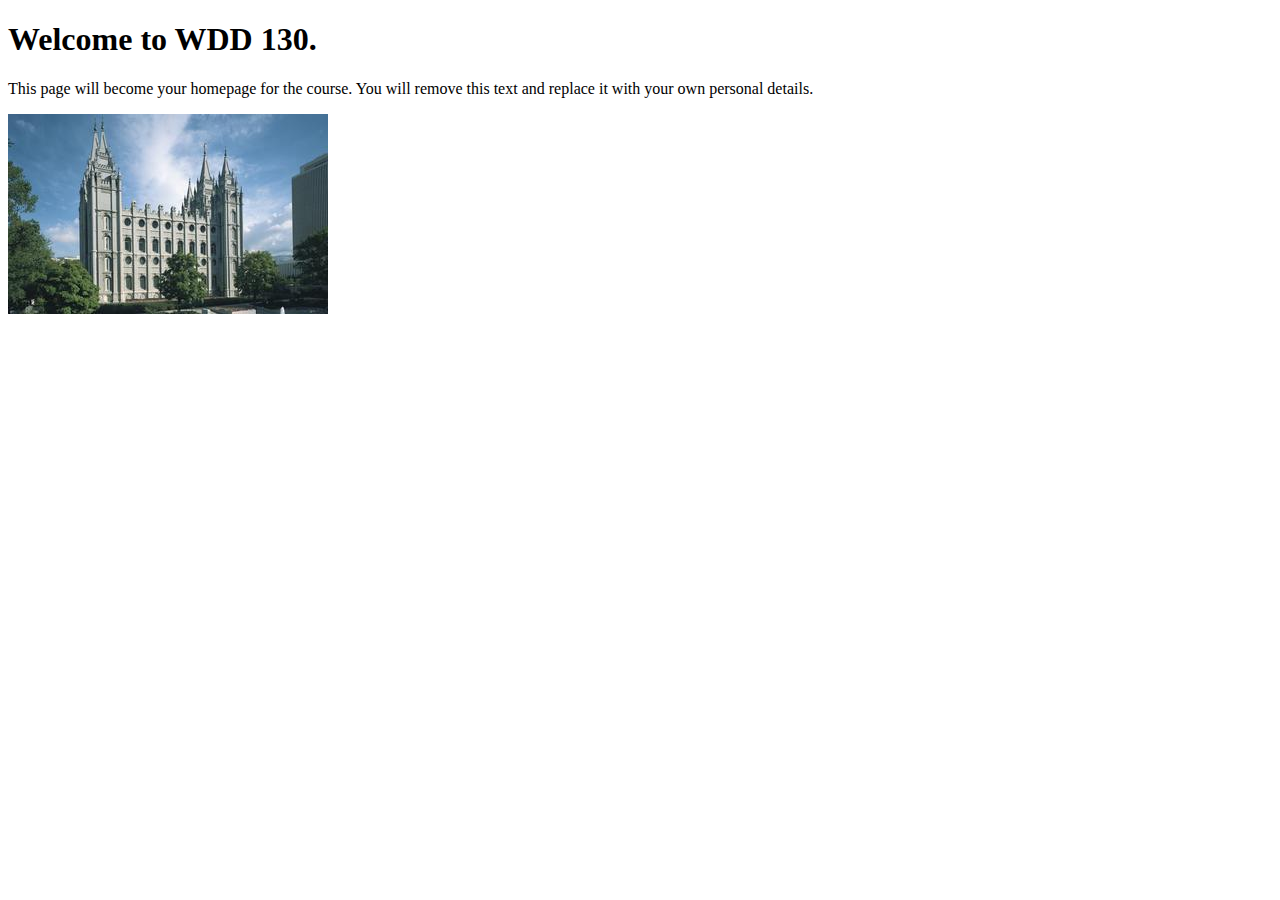
<file: index.html>
<!DOCTYPE html>
<html lang="en">
<head>
    <meta charset="UTF-8">
    <meta name="viewport" content="width=device-width, initial-scale=1.0">
    <title>WDD 130 | Personal Homepage</title>
</head>
<body>
    <h1>Welcome to WDD 130.</h1>
    <p>This page will become your homepage for the course. You will remove this text and replace it with your own personal details.</p>

    <img src="images/salt-lake-temple.jpg" alt="The Salt Lake Temple.">
</body>
</html>
</file>
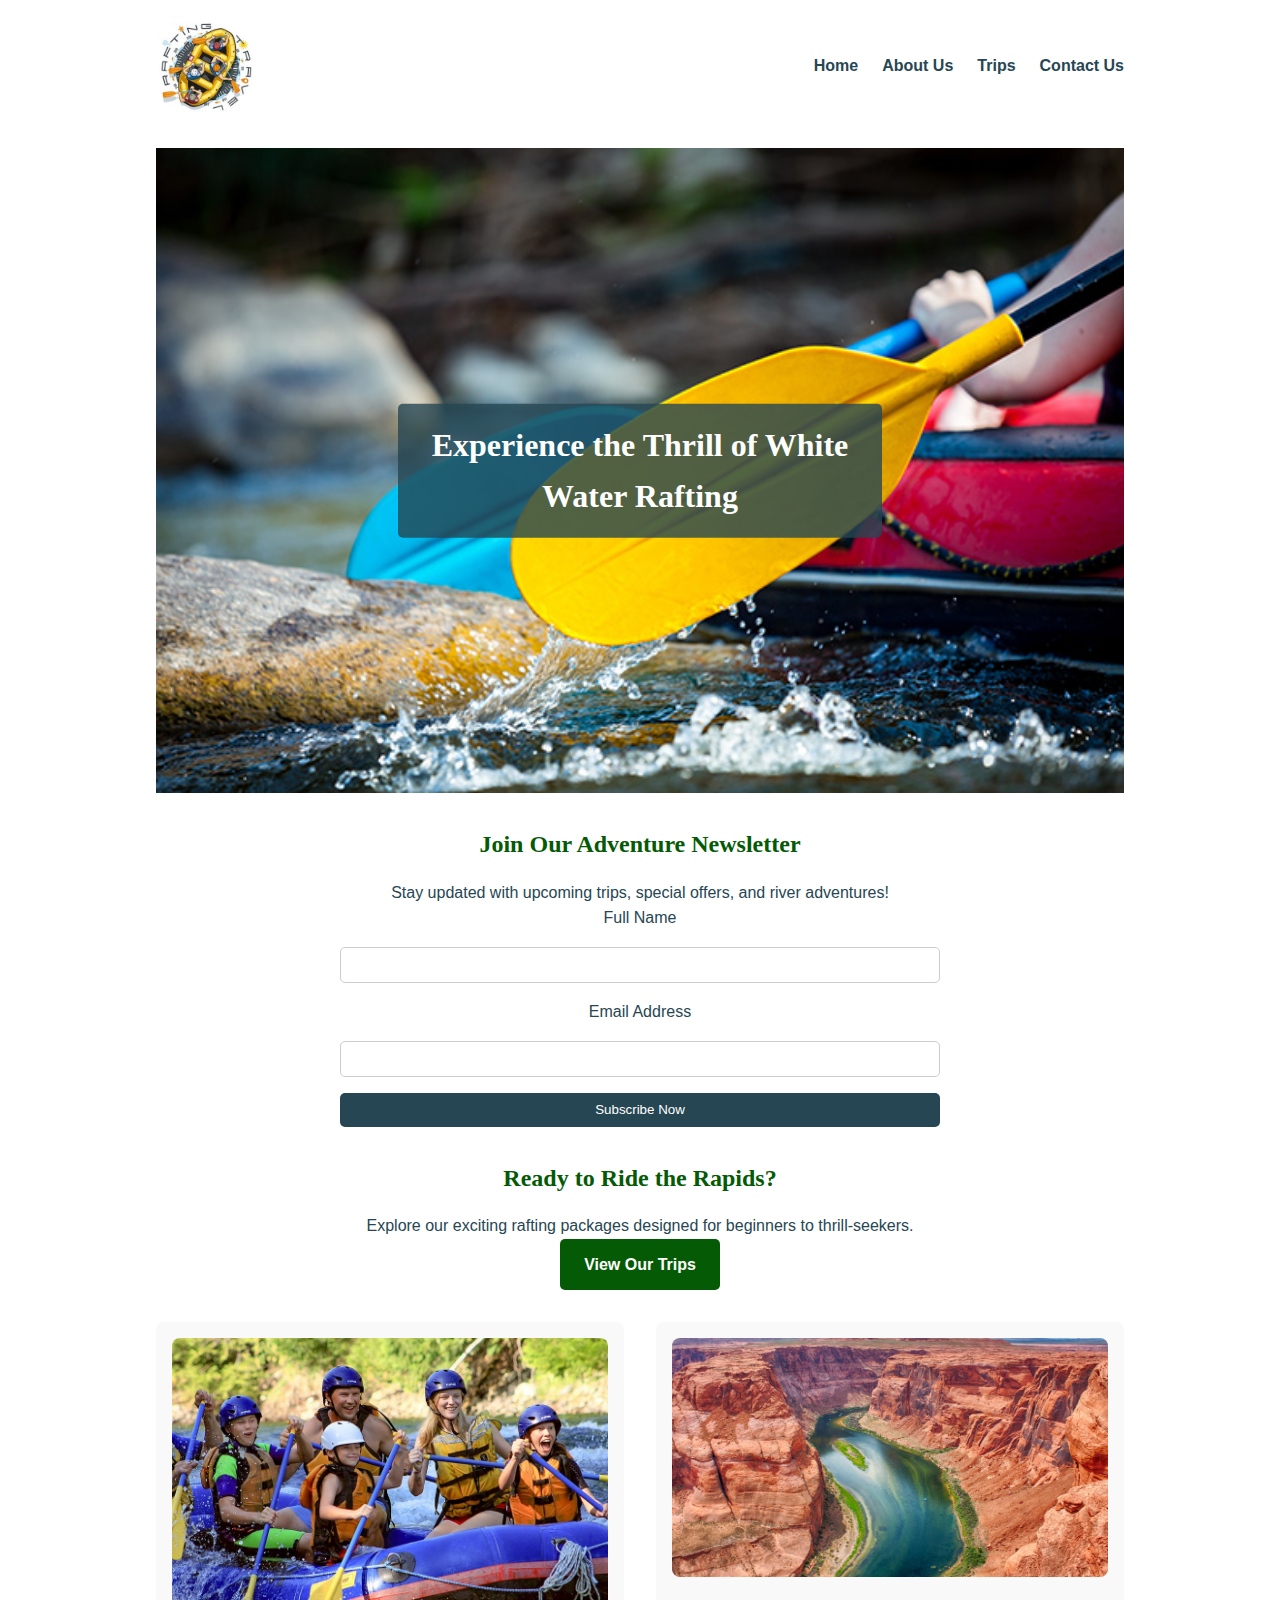
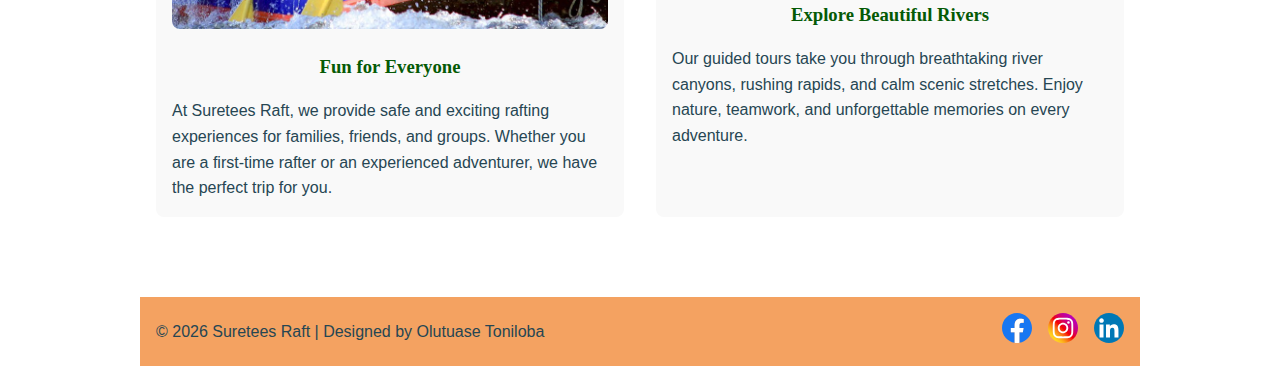
<file: wwr/index.html>
<!DOCTYPE html>
<html lang="en">

<head>
    <meta charset="UTF-8">
    <meta name="viewport" content="width=device-width, initial-scale=1.0">
    <meta name="description"
        content="Experience thrilling white water rafting adventures with Suretees Raft. Discover exciting trips, scenic rivers, and unforgettable outdoor experiences.">
    <meta name="author" content="Olutuase Toniloba">
    <link rel="stylesheet" href="styles/rafting.css">
    <title>Home | Suretees Raft</title>
</head>

<body>
    <header>
        <img src="images/z-raftingcompas.jpg" alt="Suretees Raft Logo">
        <nav>
            <a href="index.html">Home</a>
            <a href="about.html">About Us</a>
            <a href="trips.html">Trips</a>
            <a href="contact.html">Contact Us</a>
        </nav>
    </header>

    <main>

        <!-- HERO SECTION -->
        <section class="hero">
            <img src="images/rafting20_600.jpg" alt="White Water Rafting Adventure">
            <h1>Experience the Thrill of White Water Rafting</h1>
        </section>

        <!-- NEWSLETTER SIGN UP -->
        <section class="newsletter">
            <h2>Join Our Adventure Newsletter</h2>
            <p>Stay updated with upcoming trips, special offers, and river adventures!</p>

            <form>
                <label for="fullname">Full Name</label>
                <input type="text" id="fullname" name="fullname" required>

                <label for="email">Email Address</label>
                <input type="email" id="email" name="email" required>

                <button type="submit">Subscribe Now</button>
            </form>
        </section>

        <!-- CALL TO ACTION -->
        <section class="cta">
            <h2>Ready to Ride the Rapids?</h2>
            <p>Explore our exciting rafting packages designed for beginners to thrill-seekers.</p>
            <a href="trips.html" class="cta-button">View Our Trips</a>
        </section>

        <!-- GRID CONTENT SECTION -->
        <section class="home-grid">

            <div class="grid-item">
                <img src="images/rafting-family.jpg" alt="Family Rafting Adventure">
                <h3>Fun for Everyone</h3>
                <p>
                    At Suretees Raft, we provide safe and exciting rafting experiences
                    for families, friends, and groups. Whether you are a first-time rafter
                    or an experienced adventurer, we have the perfect trip for you.
                </p>
            </div>

            <div class="grid-item">
                <img src="images/rafting-scene.jpg" alt="Scenic River Canyon">
                <h3>Explore Beautiful Rivers</h3>
                <p>
                    Our guided tours take you through breathtaking river canyons,
                    rushing rapids, and calm scenic stretches. Enjoy nature,
                    teamwork, and unforgettable memories on every adventure.
                </p>
            </div>

        </section>

    </main>

    <footer>
        <p>© 2026 Suretees Raft | Designed by Olutuase Toniloba</p>
        <nav class="socialmedia">
            <a href="https://facebook.com">
                <img src="images/facebook.svg" alt="Facebook Icon">
            </a>
            <a href="https://instagram.com">
                <img src="images/instagram.svg" alt="Instagram Icon">
            </a>
            <a href="https://linkedin.com">
                <img src="images/linkedin.svg" alt="LinkedIn Icon">
            </a>
        </nav>
    </footer>

</body>

</html>
</file>
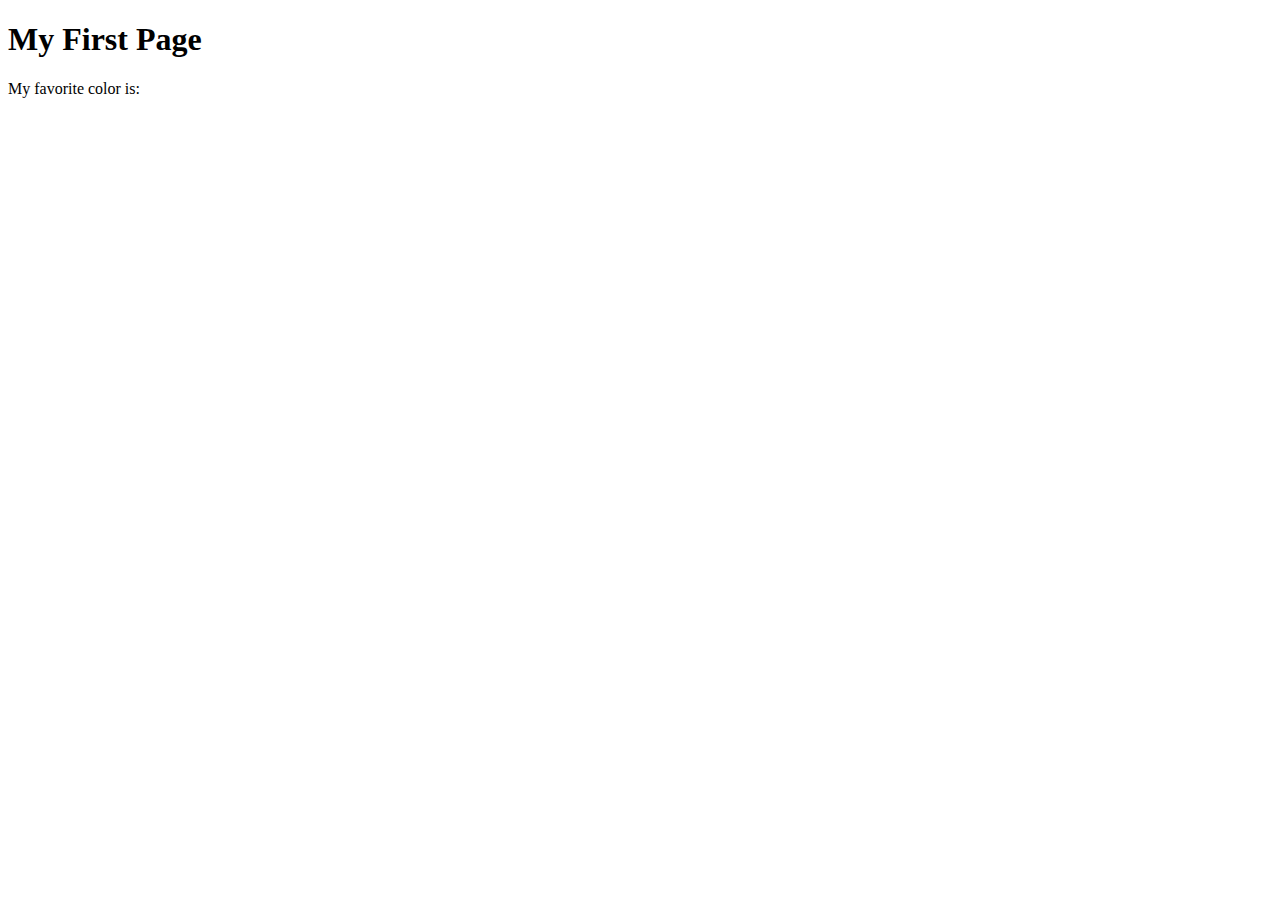
<file: week01/first-page.html>
<!DOCTYPE html>
<html lang="en">
<head>
    <meta charset="UTF-8">
    <meta name="viewport" content="width=device-width, initial-scale=1.0">
    <title>My First Page</title>
</head>
<body>
    <h1>My First Page</h1>
    <p>My favorite color is: </p>
</body>
</html>
</file>
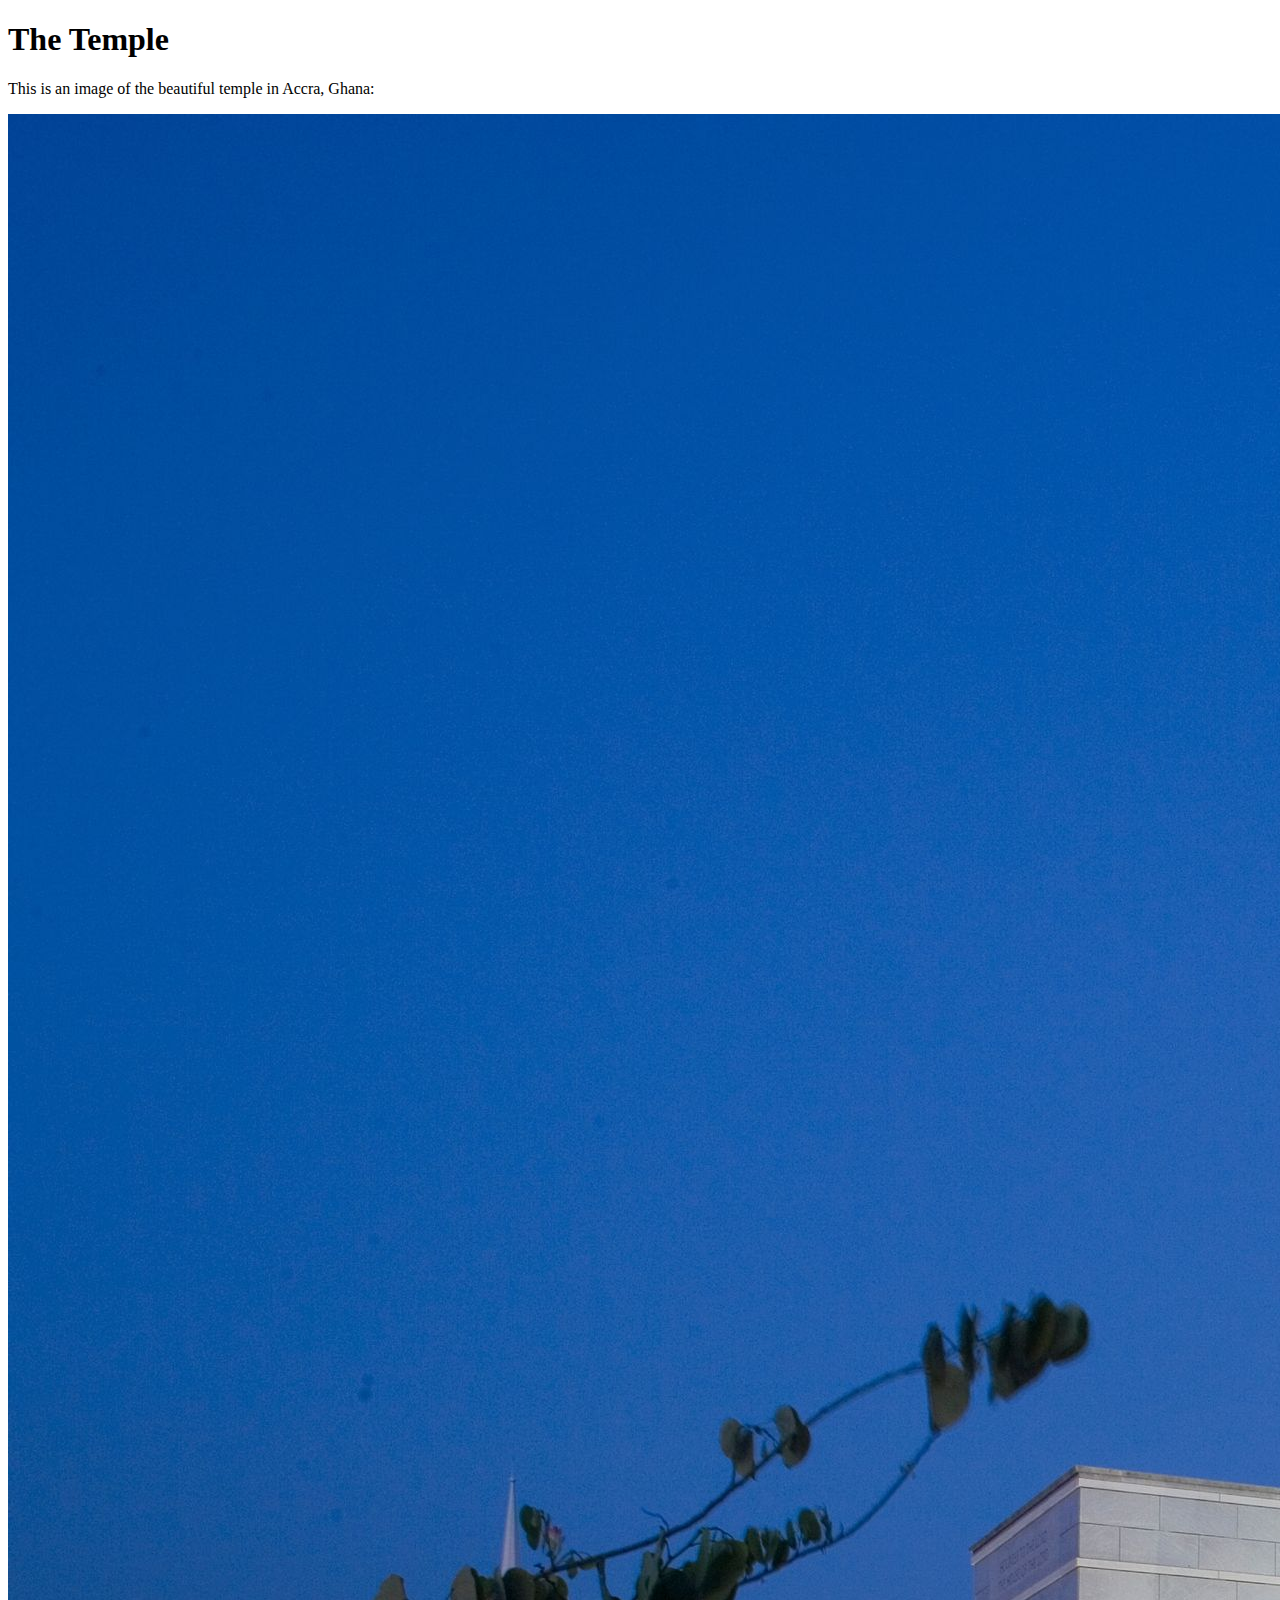
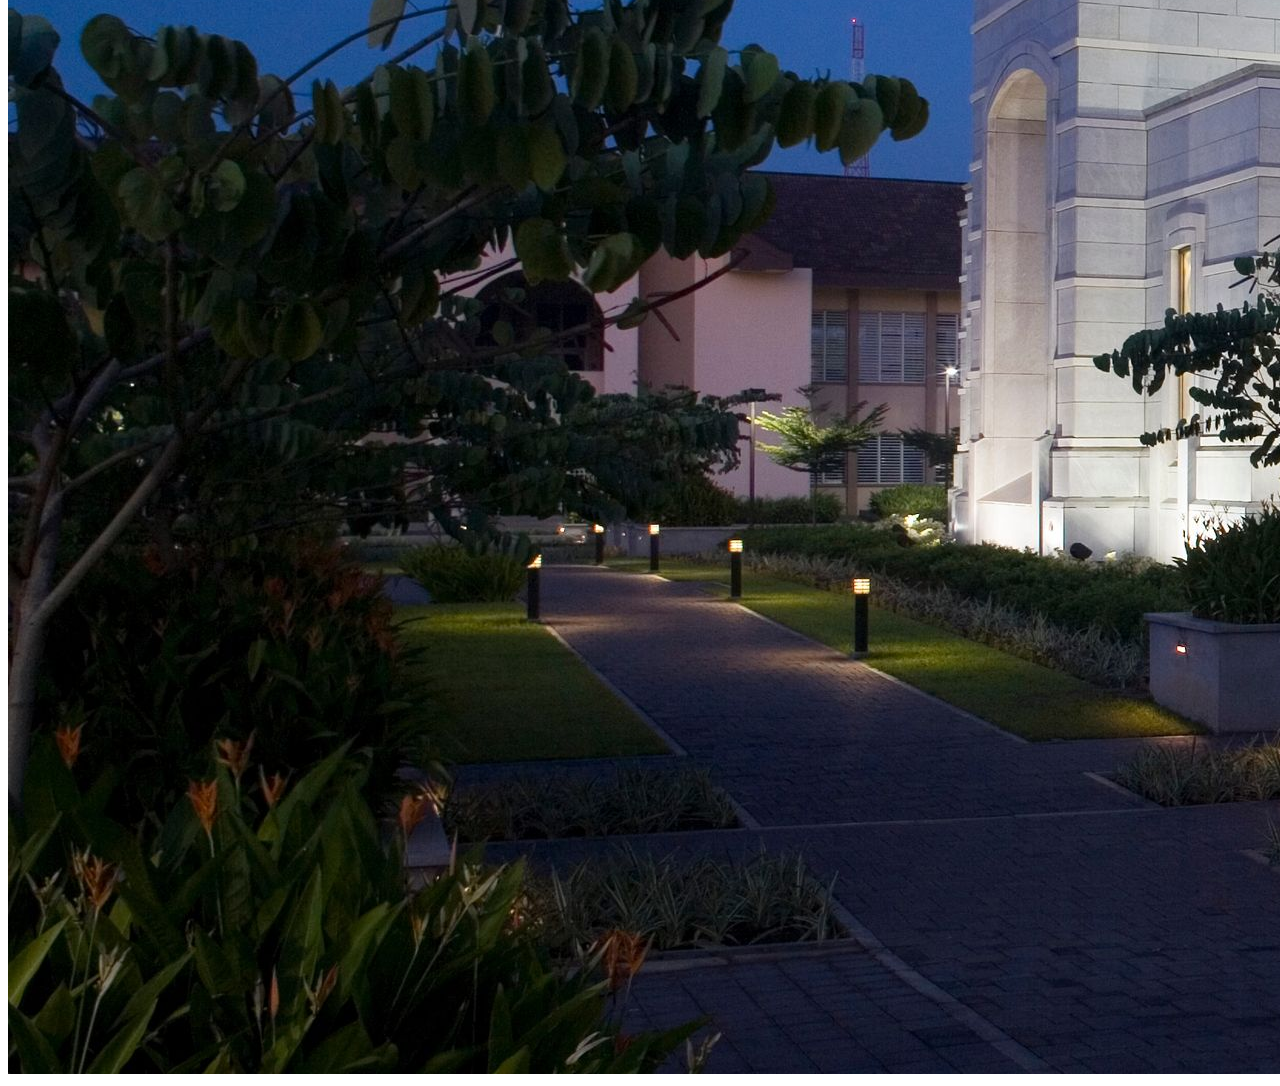
<file: week01/images.html>
<!DOCTYPE html>
<html lang="en">
<head>
    <meta charset="UTF-8">
    <meta name="viewport" content="width=device-width, initial-scale=1.0">
    <title>Temple Image</title>
</head>
<body>
    <h1>The Temple</h1>
    <p>This is an image of the beautiful temple in Accra, Ghana:</p>
    <img src="images/temple-large.jpeg" alt="The Accra Ghana Temple">
    
</body>
</html>
</file>
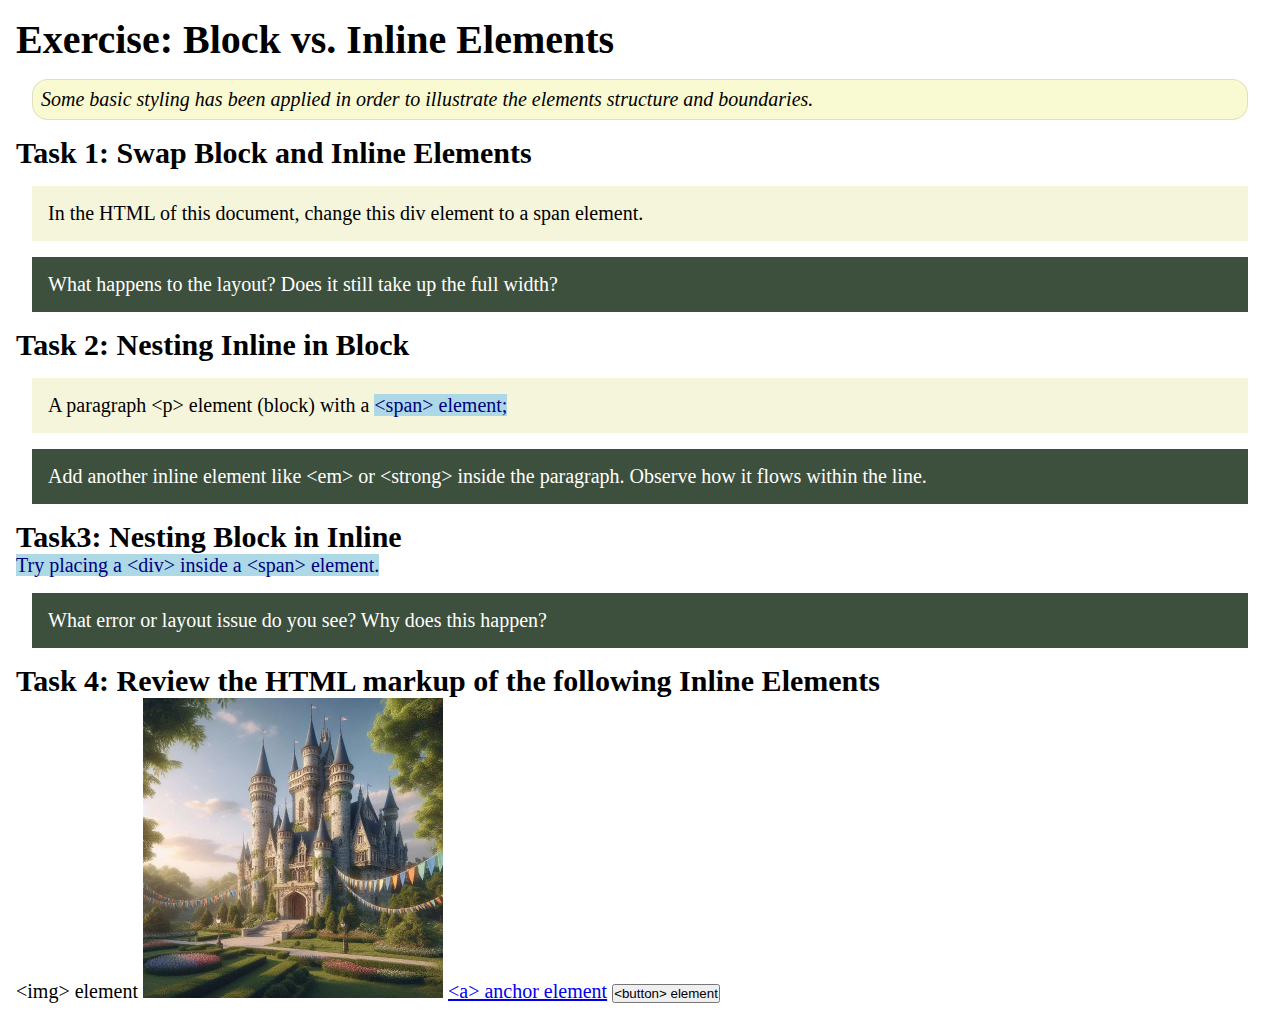
<file: week02/block-vs-inline.html>
<!DOCTYPE html>
<html lang="en">

<head>
    <meta charset="UTF-8">
    <meta name="viewport" content="width=device-width, initial-scale=1.0">
    <title>Exercise: Block vs. Inline Elements</title>
    <link rel="stylesheet" href="styles/block-vs-inline.css">
</head>

<body>
    <main>
        <h1>Exercise: Block vs. Inline Elements</h1>
        <p class="note">Some basic styling has been applied in order to illustrate the elements structure and
            boundaries.</p>

        <h2>Task 1: Swap Block and Inline Elements</h2>
        <div>In the HTML of this document, change this div element to a span element.</div>

        <p class="question">What happens to the layout? Does it still take up the full width?</p>

        <h2>Task 2: Nesting Inline in Block</h2>
        <p>A paragraph &lt;p&gt; element (block) with a <span>&lt;span&gt; element;</span></p>
        <p class="question">Add another inline element like &lt;em&gt; or &lt;strong&gt; inside the paragraph. Observe
            how it flows within the line.</p>

        <h2>Task3: Nesting Block in Inline</h2>
        <span>Try placing a &lt;div&gt; inside a &lt;span&gt; element.</span>
            <p class="question">What error or layout issue do you see? Why does this happen?</p>


            <h2>Task 4: Review the HTML markup of the following Inline Elements</h2>
        &lt;img&gt; element
        <img src="images/castle.webp" alt="placeholder image (images are inline)" width="300" height="300">
        <a href="https://churchofjesuschrist.org">&lt;a&gt; anchor element</a>
        <button type="button">&lt;button&gt; element</button>
    </main>
</body>

</html>
</file>
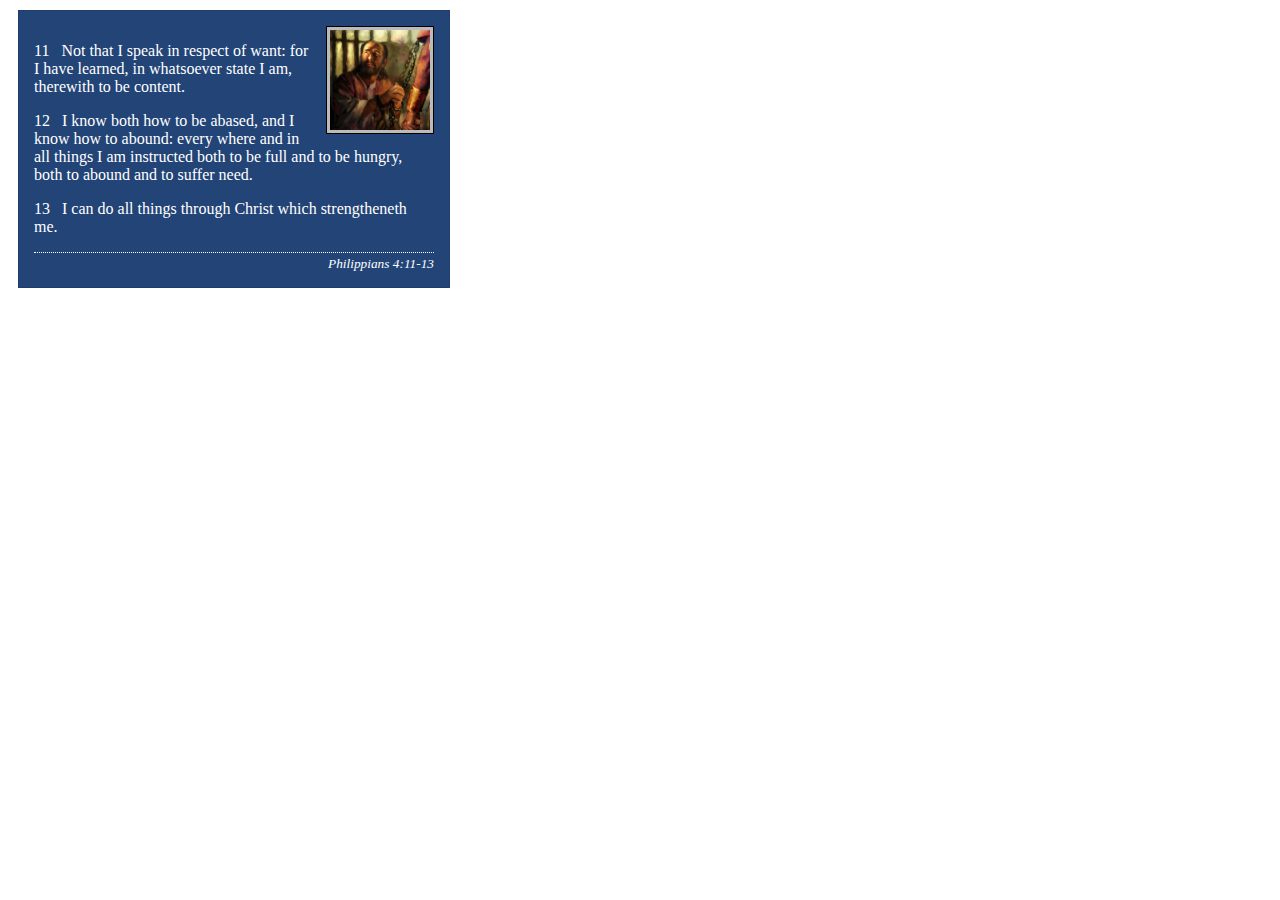
<file: week02/box-model-solution.html>
<!DOCTYPE html>
<html lang="en">
<head>
    <meta charset="UTF-8">
    <meta name="viewport" content="width=device-width, initial-scale=1.0">
    <title>Box Model Activity</title>
    <link rel="stylesheet" href="styles/box-model-solution.css">
</head>
<body>
    <main>
        <div class="callout">
            <img src="images/apostle-paul-imprisoned.webp" alt="Paul the Apostle - Imprisoned in Rome" width="200" height="200">
            <blockquote>
                <p>11 &nbsp; Not that I speak in respect of want: for I have learned, in whatsoever state I am, therewith to be content.</p>
                <p>12 &nbsp; I know both how to be abased, and I know how to abound: every where and in all things I am instructed both to be full and to be hungry, both to abound and to suffer need.</p>
                <p>13 &nbsp; I can do all things through Christ which strengtheneth me.</p>
            </blockquote>
            <cite>Philippians 4:11-13</cite>
        </div>
    </main>
</body>
</html>
</file>
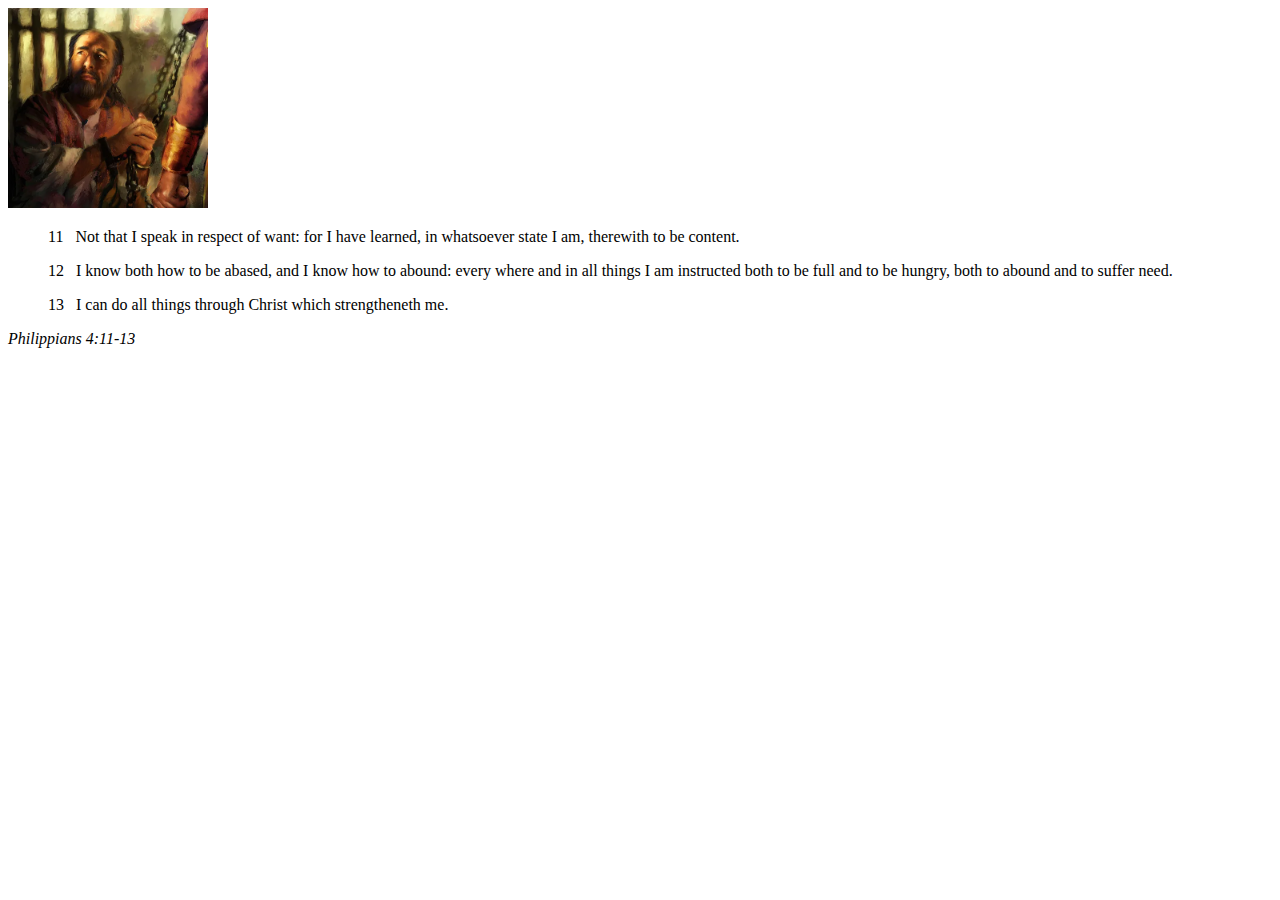
<file: week02/box-model.html>
<!DOCTYPE html>
<html lang="en">
<head>
    <meta charset="UTF-8">
    <meta name="viewport" content="width=device-width, initial-scale=1.0">
    <title>Box Model Activity</title>
</head>
<body>
    <main>
        <div class="callout">
            <img src="images/apostle-paul-imprisoned.webp" alt="Paul the Apostle - Imprisoned in Rome" width="200" height="200">
            <blockquote>
                <p>11 &nbsp; Not that I speak in respect of want: for I have learned, in whatsoever state I am, therewith to be content.</p>
                <p>12 &nbsp; I know both how to be abased, and I know how to abound: every where and in all things I am instructed both to be full and to be hungry, both to abound and to suffer need.</p>
                <p>13 &nbsp; I can do all things through Christ which strengtheneth me.</p>
            </blockquote>
            <cite>Philippians 4:11-13</cite>
        </div>
    </main>
</body>
</html>
</file>
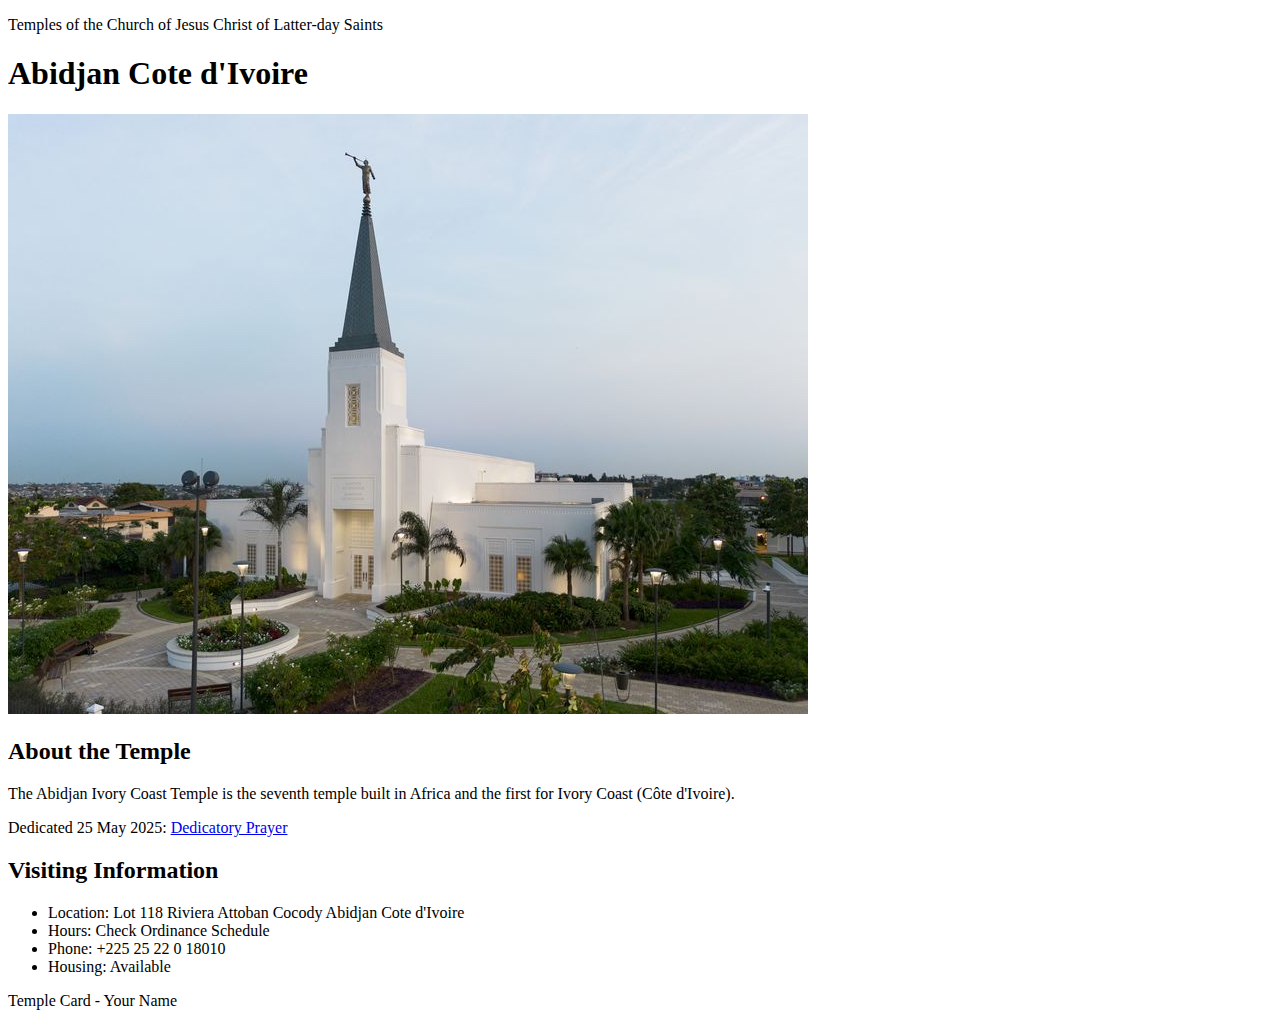
<file: week02/temple.html>
<!DOCTYPE html>
<html lang="en">

<head>
    <meta charset="UTF-8">
    <meta name="viewport" content="width=device-width, initial-scale=1.0">
    <title>Temple Card - Abidjan Cote d'Ivoire</title>
</head>

<body>
    <header>
        <p>Temples of the Church of Jesus Christ of Latter-day Saints</p>
    </header>
    <main>
        <h1>Abidjan Cote d'Ivoire</h1>
        <picture>
            <img src="images/abidjan-ivory-coast.jpeg" alt="Abidjan Cote d'Ivoire Temple">
        </picture>
        <section>
            <h2>About the Temple</h2>
            <p>The Abidjan Ivory Coast Temple is the seventh temple built in Africa and the first for Ivory Coast (Côte
                d'Ivoire).</p>
            <p>Dedicated 25 May 2025: <a
                    href="https://www.churchofjesuschrist.org/temples/dedicatory-prayer/abidjan-ivory-coast-temple/2025-05-25?lang=eng"
                    target="_blank" rel="noopener noreferrer">Dedicatory Prayer</a></p>
        </section>
        <section>
            <h2>Visiting Information</h2>
            <ul>
                <li>Location: Lot 118 Riviera Attoban Cocody Abidjan Cote d'Ivoire</li>
                <li>Hours: Check Ordinance Schedule</li>
                <li>Phone: +225 25 22 0 18010</li>
                <li>Housing: Available</li>
            </ul>
        </section>
    </main>
    <footer>
        <p>Temple Card - Your Name</p>
    </footer>
</body>

</html>
</file>
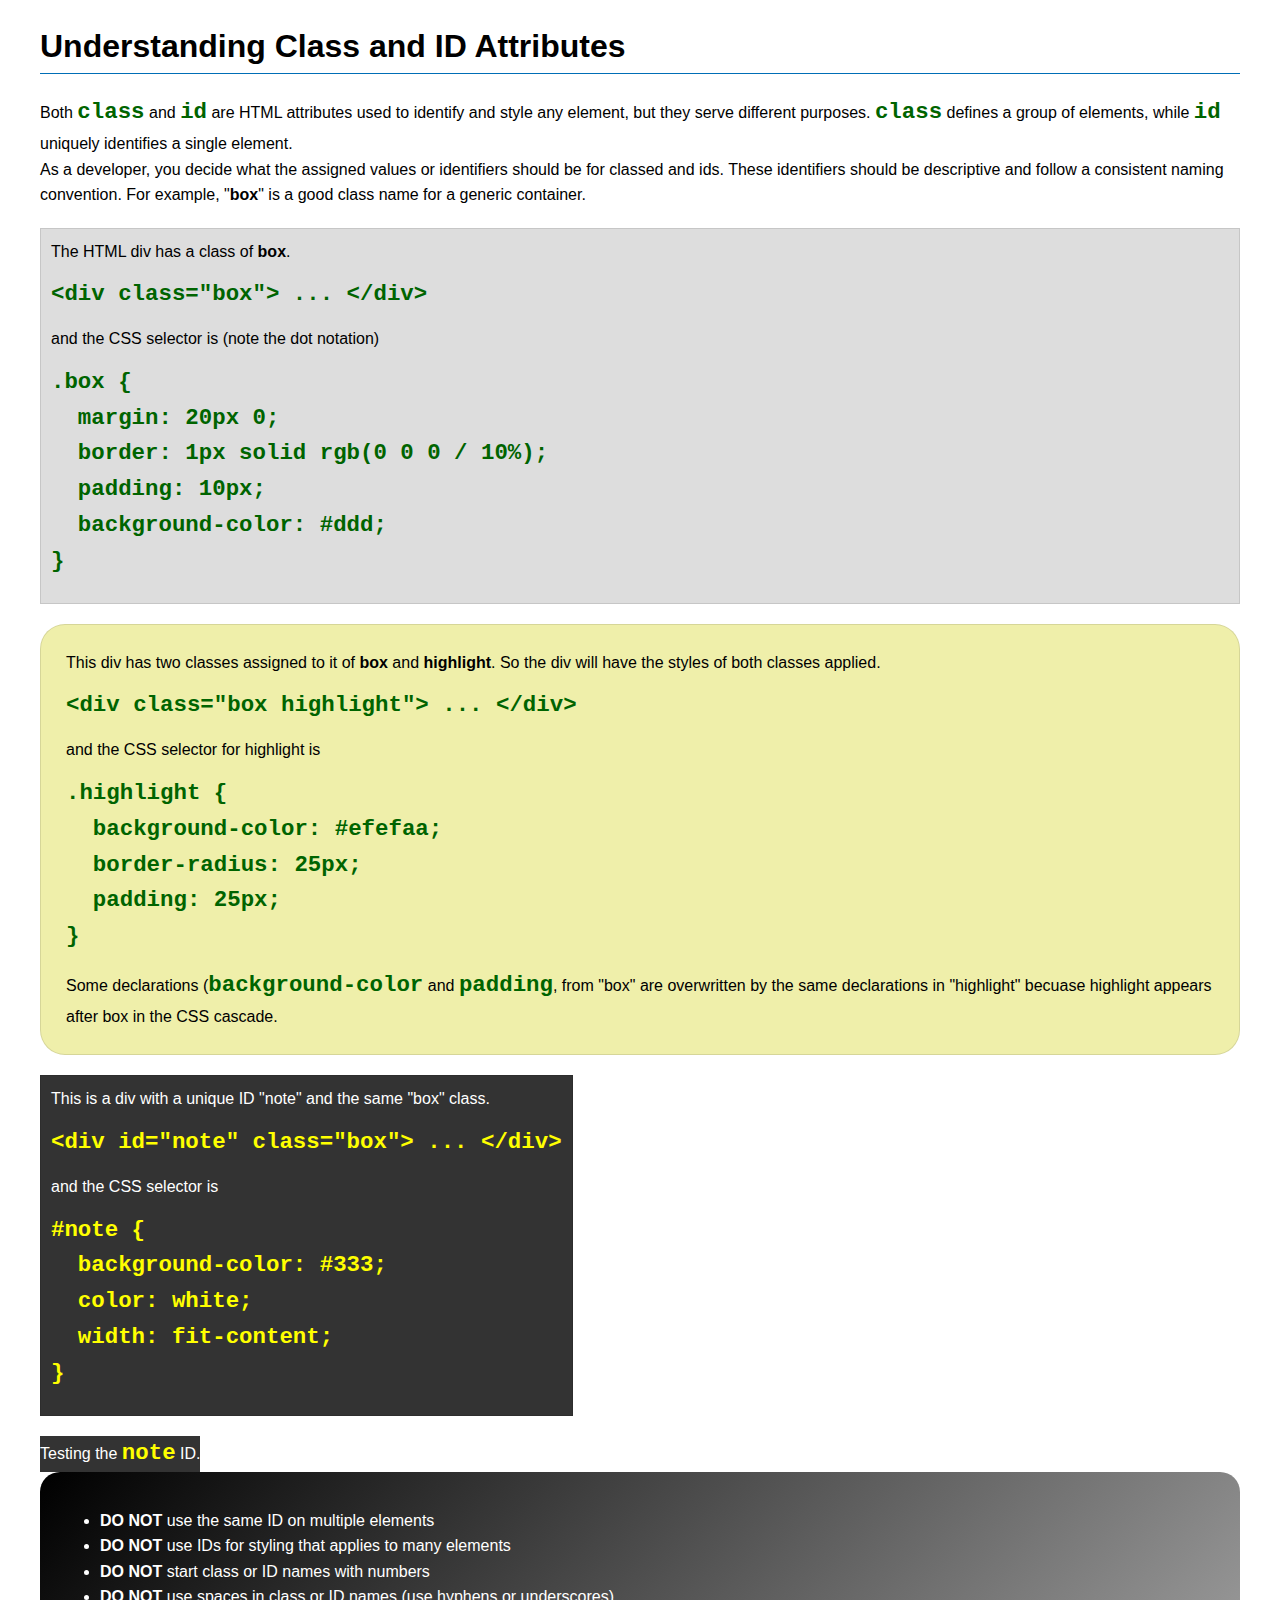
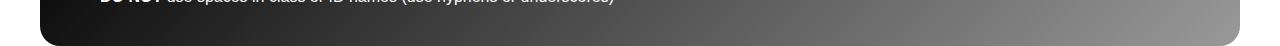
<file: week03/class-and-id.html>
<!DOCTYPE html>
<html lang="en">

<head>
    <meta charset="UTF-8">
    <meta name="viewport" content="width=device-width, initial-scale=1.0">
    <title>Class vs ID Attributes</title>
    <link rel="stylesheet" href="styles/class-and-id.css">
</head>

<body>
    <h1>Understanding Class and ID Attributes</h1>
    <p>Both <code>class</code> and <code>id</code> are HTML attributes used to identify and style any element, but they
        serve different purposes. <code>class</code> defines a group of elements, while <code>id</code> uniquely
        identifies a single element.</p>
    <p>As a developer, you decide what the assigned values or identifiers should be for classed and ids. These
        identifiers should be
        descriptive and follow a consistent naming convention. For example, "<strong>box</strong>" is a good class name
        for a generic container.</p>
    <div class="box">
        <p>The HTML div has a class of <strong>box</strong>.</p>
        <pre><code class="html">&lt;div class="box"&gt; ... &lt;/div&gt;</code></pre>
        and the CSS selector is (note the dot notation)
        <pre><code class="css">.box {
  margin: 20px 0;
  border: 1px solid rgb(0 0 0 / 10%);
  padding: 10px;
  background-color: #ddd; 
}</code></pre>
    </div>

    <div class="box highlight">
        <p>This div has two classes assigned to it of <strong>box</strong> and <strong>highlight</strong>. So the div
            will have the styles of both classes applied.</p>
        <pre><code class="html">&lt;div class="box highlight"&gt; ... &lt;/div&gt;</code></pre>
        and the CSS selector for highlight is
        <pre><code class="css">.highlight {
  background-color: #efefaa;
  border-radius: 25px;
  padding: 25px;
}</code></pre>
<p>Some declarations (<code>background-color</code> and <code>padding</code>, from "box" are overwritten by the same declarations in "highlight" becuase highlight appears after box in the CSS cascade.</p>
    </div>

    <div id="note" class="box">
        <p>This is a div with a unique ID "note" and the same "box" class.</p>
        <pre><code class="html">&lt;div id="note" class="box"&gt; ... &lt;/div&gt;</code></pre>
        and the CSS selector is
        <pre><code class="css">#note {
  background-color: #333;
  color: white;
  width: fit-content;
}</code></pre>
    </div>

    <div id="note">
        <p>Testing the <code>note</code> ID.</p>
    </div>

    <section id="best-practice">
        <ul>
            <li><strong>DO NOT</strong> use the same ID on multiple elements</li>
            <li><strong>DO NOT</strong> use IDs for styling that applies to many elements</li>
            <li><strong>DO NOT</strong> start class or ID names with numbers</li>
            <li><strong>DO NOT</strong> use spaces in class or ID names (use hyphens or underscores)</li>
        </ul>
    </section>




</body>

</html>
</file>
<file: wwr/styles/rafting.css>
:root {
  --primary-color: #055a05;
  --secondary-color: #f4a261;
  --accent1-color: #264653;
  --accent2-color: #e9c46a;

  --heading-font: "Times New Roman", Georgia, serif;
  --body-font: Arial, Helvetica, sans-serif;
}

* {
  margin: 0;
  padding: 0;
  box-sizing: border-box;
}

body {
  font-family: var(--body-font);
  color: var(--accent1-color);
  line-height: 1.6;
}


header,
main,
footer {
  max-width: 1000px;
  margin: 0 auto;
  padding: 1rem;
}

header {
  display: grid;
  grid-template-columns: auto 1fr;
  align-items: center;
}

header img {
  width: 100px;
}

nav {
  display: flex;
  justify-content: flex-end;
  gap: 1.5rem;
}

nav a {
  text-decoration: none;
  font-weight: bold;
  color: var(--accent1-color);
  transition: 0.3s;
}

nav a:hover {
  color: var(--secondary-color);
}

h1, h2, h3 {
  font-family: var(--heading-font);
  color: var(--primary-color);
  margin-bottom: 1rem;
  text-align: center;
}

.hero {
  position: relative;
  text-align: center;
}

.hero img {
  width: 100%;
  height: auto;
  display: block;
}

.hero h1 {
  position: absolute;
  top: 50%;
  left: 50%;
  transform: translate(-50%, -50%);
  background-color: rgba(38, 70, 83, 0.8);
  color: white;
  padding: 1rem 2rem;
  border-radius: 5px;
}


.cta {
  text-align: center;
  margin: 2rem 0;
}

.cta-button {
  display: inline-block;
  padding: 0.8rem 1.5rem;
  background-color: var(--primary-color);
  color: white;
  text-decoration: none;
  border-radius: 5px;
  font-weight: bold;
  transition: 0.3s;
}

.cta-button:hover {
  background-color: var(--secondary-color);
}


.newsletter {
  max-width: 600px;
  margin: 2rem auto;
  text-align: center;
}

.newsletter form {
  display: grid;
  gap: 1rem;
}

.newsletter input {
  padding: 0.6rem;
  border-radius: 5px;
  border: 1px solid #ccc;
}

.newsletter button {
  padding: 0.6rem;
  background-color: var(--accent1-color);
  color: white;
  border: none;
  border-radius: 5px;
  cursor: pointer;
  transition: 0.3s;
}

.newsletter button:hover {
  background-color: var(--secondary-color);
}


.home-grid {
  display: grid;
  grid-template-columns: 1fr 1fr;
  gap: 2rem;
  margin: 2rem 0;
}

.grid-item {
  background-color: #f9f9f9;
  padding: 1rem;
  border-radius: 8px;
}

.grid-item img {
  width: 100%;
  border-radius: 8px;
  margin-bottom: 1rem;
}


.trip-grid {
  display: grid;
  grid-template-columns: repeat(auto-fit, minmax(250px, 1fr));
  gap: 2rem;
  margin: 2rem 0;
}

.trip {
  background-color: #f9f9f9;
  padding: 1rem;
  border-radius: 8px;
}

.trip img {
  width: 100%;
  border-radius: 8px;
  margin-bottom: 1rem;
}


.trip-table {
  margin: 2rem 0;
}

table {
  width: 100%;
  border-collapse: collapse;
  margin-top: 1rem;
}

th, td {
  border: 1px solid #ccc;
  padding: 0.8rem;
  text-align: center;
}

th {
  background-color: var(--primary-color);
  color: white;
}

tr:nth-child(even) {
  background-color: #f2f2f2;
}


.company-info {
  text-align: center;
  margin: 2rem auto;
  max-width: 800px;
}

.company-info iframe {
  width: 100%;
  height: 300px;
  border-radius: 8px;
  border: none;
}

.employees {
  display: flex;
  justify-content: center;
  gap: 2rem;
  flex-wrap: wrap;
  margin: 2rem 0;
}

.employees figure {
  text-align: center;
}

.employees img {
  width: 200px;
  border-radius: 10px;
}

.contact-form {
  max-width: 600px;
  margin: 2rem auto;
}

.contact-form form {
  display: grid;
  gap: 1rem;
}

.contact-form input,
.contact-form textarea {
  padding: 0.6rem;
  border: 1px solid #ccc;
  border-radius: 5px;
}

footer {
  display: flex;
  justify-content: space-between;
  align-items: center;
  background-color: var(--secondary-color);
  color: var(--accent1-color);
  padding: 1rem;
  margin-top: 2rem;
}

.socialmedia {
  display: flex;
  gap: 1rem;
}

.socialmedia img {
  width: 30px;
}
</file>
<file: week02/styles/block-vs-inline.css>
* {
    margin: 0;
    padding: 0;
}

body {
    font-size: 20px;
    margin: 1rem;
}

p,
div {
    background-color: beige;
    margin: 1rem;
    padding: 1rem;
}

span {
    color: navy;
    background-color: lightblue;
}

code {
    margin: 0;
    padding: 0;
    color: green;
    font-size: 1.2rem;
}

.note {
    font-style: italic;
    background-color: lightgoldenrodyellow;
    border-radius: 1rem;
    border: 1px solid rgb(0 0 0 / 10%);
    margin: 1rem;
    padding: .5rem;
}

.question {
    background-color: #3d503d;
    color: #fff;
}
</file>
<file: week02/styles/box-model-solution.css>
.callout {
    max-width: 400px;
    margin: 10px;
    border: 1px solid rgba(0, 0, 0, .1);
    padding: 15px;
    background-color: #247;
    color: #fff;
}

.callout img {
    float: right;
    margin: 0 0 10px 15px;
    border: 1px solid #000;
    padding: 3px;
    background-color: #bbb;
    width: 100px;
    height: auto;

}

blockquote {
    margin: 0;
}

cite {
    display: block;
    border-top: 1px dotted #fff;
    padding-top: 3px;
    text-align: right;
    font-size: smaller;
}
</file>
<file: week03/styles/class-and-id.css>
body {
    font-family: Arial, sans-serif;
    line-height: 1.6;
    margin: 0;
    padding: 0 40px;
}

h1 {
    border-bottom: 1px solid rgb(0 110 182);
    padding-bottom: 0;
}



p {
    margin: 0;
}

code {
    color: darkgreen;
    font-weight: 700;
    font-size: 1.4rem;
}

/* Class examples - can be reused */

.box {
    margin: 20px 0;
    border: 1px solid rgb(0 0 0 / 10%);
    padding: 10px;
    background-color: #ddd; /* this is shorthand for #dddddd */
}

.highlight {
    background-color: #efefaa;
    border-radius: 25px;
    padding: 25px;
}

/* ID examples - should be unique */

#note {
    background-color: #333;
    color: white;
    width: fit-content;
}

#note code {
    color: yellow;
}

#best-practice {
    background: linear-gradient(135deg, #000 0%, #999 100%);
    color: white;
    border-radius: 20px;
    padding: 20px
}
</file>
